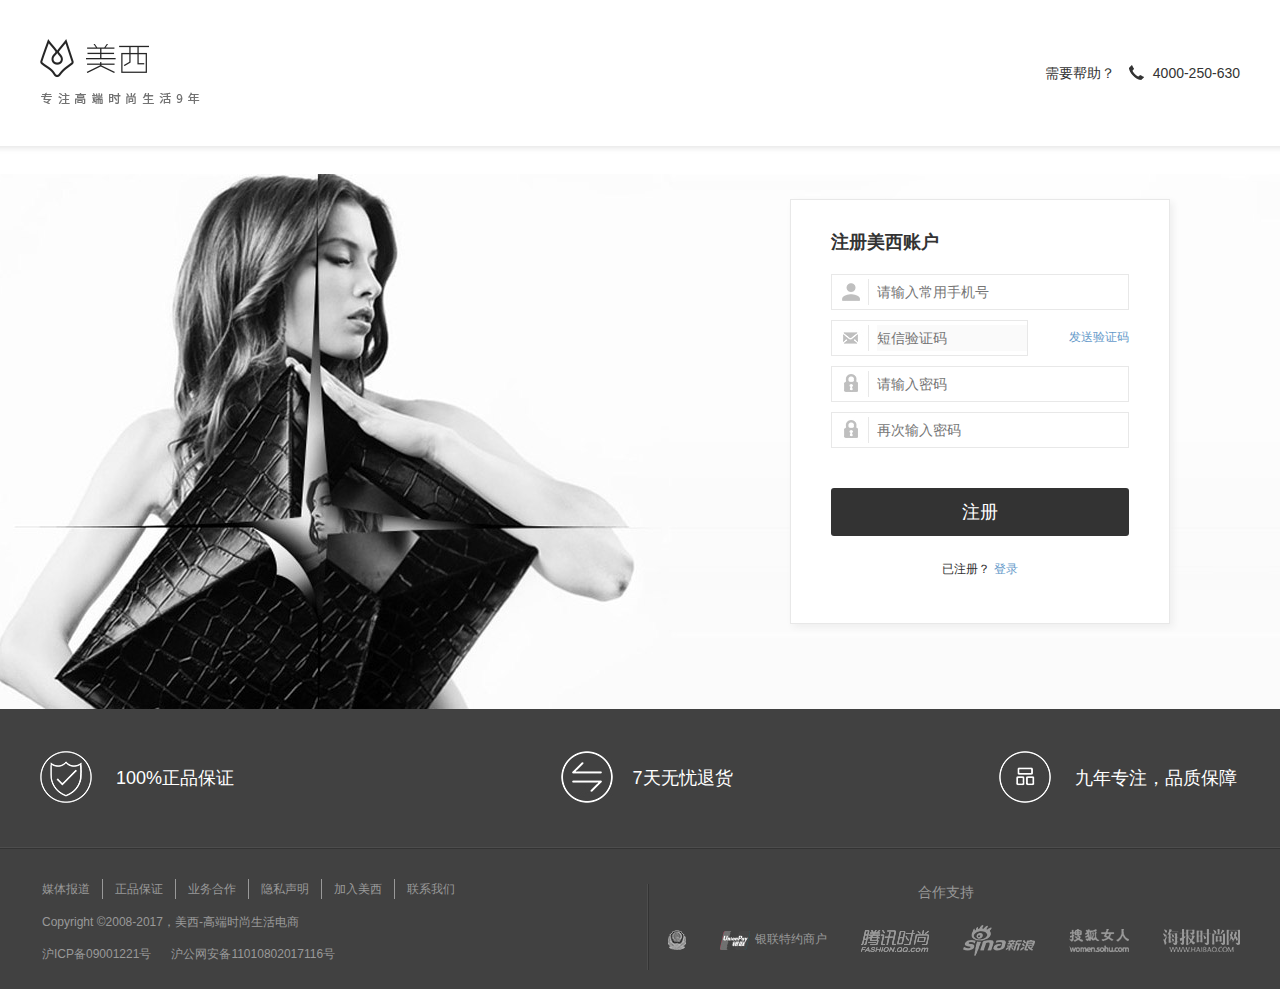
<file: meici/html/register.html>
<!DOCTYPE html>
<html>

	<head>
		<meta charset="UTF-8">
		<title></title>
		<script src="../js/jquery-3.1.1.min.js"></script>
		<script src="../js/register.js" type="text/javascript" charset="utf-8"></script>
		<script type="text/jscript">
			onload = function() {

				zhuce();
			}
		</script>
		<link rel="stylesheet" type="text/css" href="../css/reset.css" />
		<link rel="stylesheet" type="text/css" href="../css/register.css" />
	</head>

	<body>
		<div id="header" class="header">
			<div style="width: 100%;background: #fff;">
				<div class="member_header c_gray_3">
					<a href="../index.html" title="美西">
						<div class="float_l member_nav_left">
						</div>
					</a>
					<div class="float_r member_nav_right">
						<div class="member_help">需要帮助？</div>
						<div><span class="member_phone hico01"></span>4000-250-630</div>
					</div>
					<div class="clear"></div>
				</div>
			</div>
			<div class="headerShadow"></div>
		</div>
		<!-------------------------------------------------------------->
		<div class="memberMain">
			<div id="register_form" class="login_form">
				<form class="form-horizontal" role="form" method="post">
					<div class="member_m">
						<div class="member_title">注册美西账户</div>
						<div class="member_li clearfix">
							<div class="memberico03 float_l"></div>
							<div class="memberint float_l">
								<input name="account" class="form-control" type="text" placeholder="请输入常用手机号" validate-title="帐号">
							</div>
						</div>
						<div class="clearfix">
							<div class="member_li float_l clearfix">
								<div class="memberico04 float_l"></div>
								<div class="memberint float_l" style="width:150px;">
									<input name="vcode" class="form-control" type="text" maxlength="6" placeholder="短信验证码" disabled="disabled">
								</div>
							</div>

							<div class="register_ver float_r">
								<a class="acclink" href="javascript:;">发送验证码</a>
								<span class="ver_again" style="display:none;">
                        	<span class="ver_time"></span> 重新发送
								</span>
							</div>
						</div>

						<div class="member_li clearfix">
							<div class="memberico02 float_l"></div>
							<div class="memberint float_l">
								<input name="password" class="form-control" type="password" placeholder="请输入密码" validate-title="密码">
							</div>
						</div>
						<div class="member_li clearfix">
							<div class="memberico02 float_l"></div>
							<div class="memberint float_l">
								<input name="password2" class="form-control" type="password" placeholder="再次输入密码" validate-title="确认密码">
							</div>
						</div>
						<div class="men_err_msg"></div>
						<div class="member_form_btn">
							<button type="button" class="btn-primary">注册</button>
						</div>
						<div class="m_t">已注册？
							<a class="acclink" href="login.html">登录</a>
						</div>

					</div>
				</form>
			</div>

		</div>
		<!-------------------------------------尾部----------------------------------------->
		<div class="pw_footer">
			<div class="pw_footer_top">
				<ul>
					<li>
						<div class="footer_icon03"></div>
						<span>100%正品保证</span>
					</li>
					<li class="pw_footer_m">
						<div class="footer_icon02">

						</div>
						<span>7天无忧退货</span>
					</li>
					<li>
						<div class="footer_icon01"></div>
						<span>九年专注，品质保障</span>
					</li>
				</ul>
			</div>
			<div class="pw_footer_cut"></div>
			<div class="pw_footer_btm clearfix">
				<div class="float_l pw_footer_btm_l">
					<ul>
						<li style="border-left: none;">
							<a href="/services/media.html" title="媒体报道" target="_blank">媒体报道</a>
						</li>
						<li>
							<a href="/services/qualityAssurance.html" title="正品保证" target="_blank">正品保证</a>
						</li>
						<li>
							<a href="/services/coop.html" title="业务合作" target="_blank">业务合作</a>
						</li>
						<li>
							<a href="/services/privacy.html" title="隐私声明" target="_blank">隐私声明</a>
						</li>
						<li>
							<a href="/services/join.html" title="加入美西" target="_blank">加入美西</a>
						</li>
						<li>
							<a href="/services/contacts.html" title="联系我们" target="_blank">联系我们</a>
						</li>
					</ul>
					<div class="clear"></div>
					<div>
						<p>Copyright ©2008-2017，美西-高端时尚生活电商</p>
					</div>
					<div><span>沪ICP备09001221号</span><span>沪公网安备11010802017116号</span></div>
				</div>
				<div class="footer_btm_cut float_l"></div>
				<div class="float_r pw_footer_btm_r">
					<div><span>合作支持</span></div>
					<ul class="clearfix">
						<li class="partner_01" style="padding-top:5px;">
							<a href="https://www.sgs.gov.cn/lz/licenseLink.do?method=licenceView&amp;entyId=dov73ne26zbqpz06h12ypxbndnhhch3lzn" target="_blank"></a>
						</li>
						<li class="partner_03" style="padding-top:6px;">
							<a class="clearfix" href="http://cn.unionpay.com" target="_blank"><span style="margin-right: 4px;"></span><i class="float_l">银联特约商户</i></a>
						</li>
						<li class="partner_02" style="padding-top:5px;">
							<a href="http://v.qq.com/fashion/" target="_blank"></a>
						</li>
						<li class="partner_04">
							<a href="http://d1.sina.com.cn/minisite/meixi/index.html" target="_blank"></a>
						</li>
						<li class="partner_05" style="padding-top:4px;">
							<a href="http://women.sohu.com/20090318/n262873311.shtml" target="_blank"></a>
						</li>
						<li class="partner_06" style="padding-right: 0;padding-top: 4px;">
							<a href="http://www.haibao.com" target="_blank"></a>
						</li>
					</ul>
				</div>
			</div>
		</div>
	</body>

</html>
</file>
<file: meici/css/register.css>
#header {
    margin-bottom: 20px;
}
.member_header {
    font-size: 14px;
    height: 146px;
    line-height: 146px;
    width: 1200px;
    margin: 0 auto;
}
.member_nav_left {
    background: url(../img/logo_02.png) no-repeat;
    width: 160px;
    height: 65px;
    margin-top: 39px;
}
.float_l {
    float: left;
    display: inline;
}
.float_r {
    float: right;
    display: inline;
}
.member_nav_right div {
    float: left;
    position: relative;
}
.member_help {
    left: -38px;
}
.member_phone {
    top: 63px;
    left: -23px;
}

.hico01 {
    background-position: 0 0;
    left: -27px;;
}

.hico01, .hico02, .hico04 {
    display: block;
    width: 20px;
    height: 20px;
    background: url(../img/headico.png) no-repeat;
    position: absolute;
}
.clear {
    clear: both;
}
.headerShadow {
    background: url(../img/headerbg.png) 0 bottom repeat-x;
    width: 100%;
    height: 8px;
}
/*------------------------------------------------------------------*/
.memberMain {
    background: #fbfbfb;
    position: relative;
    height: 535px;
    background: #fefefe url(../img/memberbg.jpg) center 0 no-repeat;
}
.login_form {
    position: absolute;
    top: 25px;
    left: 50%;
    margin-left: 150px;
    width: 298px;
    background: #fff;
    padding: 30px 40px;
    background: #fff;
    border: solid 1px #e8e8e8;
    box-shadow: 3px 3px 7px #eee;
}
.member_title {
    font-size: 18px;
    font-weight: bold;
    margin-bottom: 20px;
    color: #333;
}
.member_li {
    border: solid 1px #e8e8e8;
    background: #fff;
    margin-bottom: 10px;
    padding: 4px 0;
}
.memberico03 {
    background-position: -52px 0;
}
.memberico01, .memberico02, .memberico03, .memberico04 {
    width: 26px;
    height: 26px;
    padding-right: 4px;
    background: url(../img/memberico.gif) no-repeat;
    margin: 0 4px 0 6px;
    border-right: solid 1px #e8e8e8;
}
.float_l {
    float: left;
    display: inline;
}
.memberint {
    width: 240px;
    margin: 0 0 0 4px;
    position: relative;
}
.memberint input {
    width: 100%;
    padding: 0;
    border: none;
    font-size: 14px;
    height: 26px;
    line-height: 26px;
    color: #333;
    outline: none;
}
.clearfix:after {
    display: block;
    clear: both;
    content: ".";
    visibility: hidden;
    height: 0;
}
.memberico04 {
    background-position: -78px 0;
}
.register_ver {
    margin-top: 9px;
}
.float_r {
    float: right;
    display: inline;
}
a.acclink {
    color: #669aca;
}
.memberico02 {
    background-position: -26px 0;
}
.men_err_msg {
    height: 30px;
    color: #cc3d3d;
}
.member_form_btn button {
    width: 100%;
    height: 48px;
    background: #333;
    color: #fff;
    border: none;
    border-radius: 3px;
    font-size: 18px;
    font-family: "微软雅黑";
}
.m_t {
    text-align: center;
    margin: 25px 0 15px 0;
}
a.acclink {
    color: #669aca;
}
/*----------------------------------------尾部---------------------------------------*/
.pw_footer {
    background: #414141;
    width: 100%;
    height: 280px;
    min-width: 1200px;
}
.pw_footer_top ul {
    height: 138px;
    line-height: 138px;
    color: white;
    width: 1200px;
    margin: 0 auto;
    background: #414141;
}
.pw_footer_top ul li {
    float: left;
    font-size: 18px;
}
.pw_footer_top ul li .footer_icon03 {
    background-position: right;
}
.pw_footer_top ul li div {
    position: relative;
    top: 42px;
    margin-right: 24px;
    float: left;
    width: 52px;
    height: 52px;
    background: url(../img/footer_icon.png) center;
}
.pw_footer_top ul .pw_footer_m {
    width: 765px;
    text-align: center;
    position: relative;
    left: 28px;
}
.pw_footer_top ul .pw_footer_m div {
    position: relative;
    left: 299px;
}
.pw_footer_top ul li .footer_icon02 {
    background-position: -52px 0;
}
.pw_footer_top ul li .footer_icon01 {
    background-position: left;
}
.pw_footer_top ul li div {
    position: relative;
    top: 42px;
    margin-right: 24px;
    float: left;
    width: 52px;
    height: 52px;
    background: url(../img/footer_icon.png) center;
}
.pw_footer_top ul li {
    float: left;
    font-size: 18px;
}
.pw_footer_cut {
    width: 100%;
    height: 0;
    border-bottom: 1px solid #333;
    border-top: 1px solid #4d4d4d;
}
.pw_footer_btm {
    width: 1200px;
    margin: 0 auto;
    padding-top: 30px;
    background: #414141;
}
.pw_footer_btm_l {
    position: relative;
    left: -10px;
}
.float_l {
    float: left;
    display: inline;
    font-size: 100%;
    font-weight: normal;
    font-style: normal;  
}
.pw_footer_btm_l ul li {
    text-align: center;
    float: left;
    height: 20px;
    width: 72px;
    border-left: 1px solid #999;
    line-height: 20px;
}
.pw_footer_btm_l ul a, .pw_footer_btm {
    color: #999;
}
.pw_footer_btm_l div {
    padding-left: 12px;
}
.pw_footer_btm_l p {
    line-height: 47px;
}
.pw_footer_btm_l span {
    margin-right: 20px;
}
.footer_btm_cut {
    margin: 5px 1px 0 170px;
    height: 86px;
    border-right: 1px solid #333;
    border-left: 1px solid #4d4d4d;
}
.float_r {
    float: right;
    display: inline;
}
.pw_footer_btm_r div {
    text-align: center;
    margin: 5px 0 23px;
}
.pw_footer_btm_r div span {
    font-size: 14px;
}
.pw_footer_btm_r ul li {
    float: left;
    padding: 0 17px;
}
.partner_01 a {
    width: 18px;
    height: 20px;
    background: url(../img/partner_icon.png);
    background-position: 0 0;
}


/*hover: .partner_01 a {
    width: 18px;
    height: 20px;
    background: url(../img/footer_h.png);
    background-position: 0 0;
}*/


.pw_footer_btm_r a {
    display: block;
    color: #999;
}
.partner_03 a {
    font-style: italic;
}
.partner_03 a span {
    float: left;
    width: 31px;
    height: 19px;
    background: url(../img/partner_icon.png);
    background-position: -199px 0;
}
.partner_02 a {
    width: 68px;
    height: 22px;
    background: url(../img/footer.png);
    background-position: 0 -24px;
}
.partner_04 a {
    width: 72px;
    height: 31px;
    background: url(../img/partner_icon.png);
    background-position: -127px 0;
}
.partner_05 a {
    width: 60px;
    height: 23px;
    background: url(../img/partner_icon.png);
    background-position: -66px 0;
}
.partner_06 a {
    width: 77px;
    height: 23px;
    background: url(../img/footer.png);
    background-position: -77px -23px;
}
</file>
